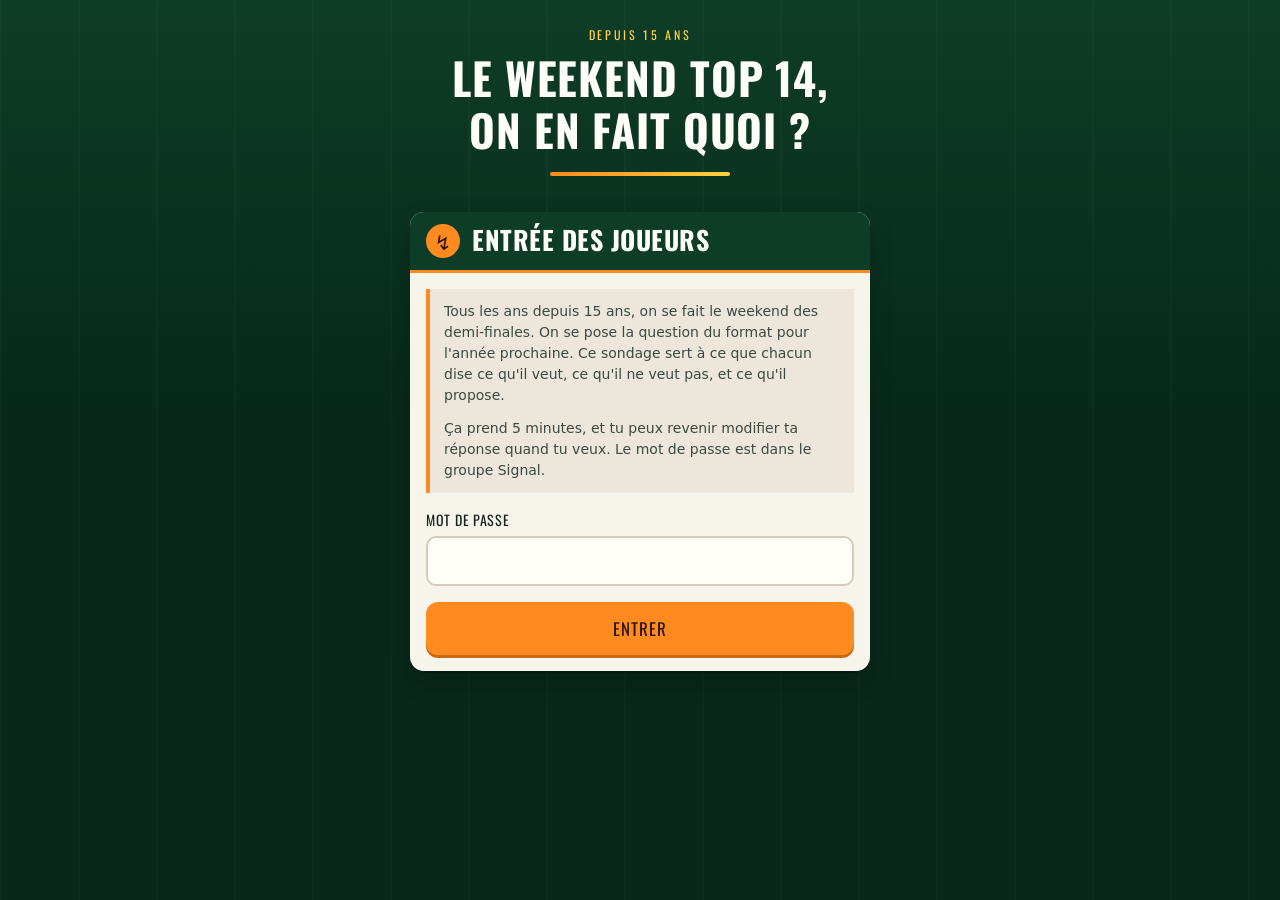
<file: index.html>
<!DOCTYPE html>
<html lang="fr">
<head>
<meta charset="utf-8">
<meta name="viewport" content="width=device-width, initial-scale=1, viewport-fit=cover">
<title>Le weekend Top 14, on en fait quoi ?</title>
<meta name="description" content="Sondage du groupe sur le format du weekend des demi-finales.">
<meta name="theme-color" content="#0e3d27">
<link rel="preconnect" href="https://fonts.googleapis.com">
<link rel="preconnect" href="https://fonts.gstatic.com" crossorigin>
<link rel="stylesheet" href="https://fonts.googleapis.com/css2?family=Oswald:wght@500;700&display=swap">
<link rel="stylesheet" href="assets/theme.css?v=2">
</head>
<body>

<div class="wrap">

  <header class="masthead">
    <div class="kicker">Depuis 15 ans</div>
    <h1>Le weekend Top&nbsp;14,<br>on en fait quoi&nbsp;?</h1>
    <div class="rule"></div>
  </header>

  <!-- ================================================== 4.0 Accueil / mdp -->
  <section id="gate" class="gate hidden">
    <div class="card">
      <header><span class="num">↯</span><h2>Entrée des joueurs</h2></header>
      <div class="body">
        <div class="howto">
          <p>Tous les ans depuis 15 ans, on se fait le weekend des demi-finales. On se pose la question du format pour l'année prochaine. Ce sondage sert à ce que chacun dise ce qu'il veut, ce qu'il ne veut pas, et ce qu'il propose.</p>
          <p>Ça prend 5 minutes, et tu peux revenir modifier ta réponse quand tu veux. Le mot de passe est dans le groupe Signal.</p>
        </div>
        <form id="gate-form" novalidate>
          <div class="field">
            <div class="lab"><label for="gate-pw">Mot de passe</label></div>
            <input type="password" id="gate-pw" autocomplete="current-password" autocapitalize="none" spellcheck="false" required>
          </div>
          <div id="gate-error" class="alert hidden"></div>
          <button type="submit" class="btn block" id="gate-submit">Entrer</button>
        </form>
      </div>
    </div>
  </section>

  <!-- ============================================================ sondage -->
  <main id="app" class="hidden">

    <div id="loading" class="spinner">Chargement des formats…</div>

    <form id="poll" class="hidden" novalidate>

      <div id="new-scenarios-banner" class="banner hidden"></div>
      <div id="prefill-notice" class="notice hidden"></div>

      <!-- 1. Identification -->
      <section class="card">
        <header><span class="num">1</span><h2>Toi, c'est qui&nbsp;?</h2></header>
        <div class="body">
          <div class="howto">
            <p>Choisis ton prénom. Si tu as déjà répondu, tes réponses précédentes se rechargent et tu peux les modifier&nbsp;: la nouvelle version remplace l'ancienne.</p>
          </div>
          <div class="field">
            <div class="lab"><label for="name">Prénom</label></div>
            <select id="name" required>
              <option value="">— choisis —</option>
            </select>
          </div>
        </div>
      </section>

      <!-- 2. Référentiel des scénarios -->
      <section class="card">
        <header><span class="num">2</span><h2>Les formats en jeu</h2></header>
        <div class="body">
          <div class="howto">
            <p>Voilà les formats dont on a parlé. Lis-les une fois, ils reviennent dans les questions suivantes. Si tu as une autre idée, ajoute-la en bas&nbsp;: elle apparaîtra pour ceux qui répondent après toi, et ceux qui ont déjà répondu seront prévenus pour donner leur avis dessus.</p>
          </div>

          <div id="scenario-list"></div>

          <div class="scenario" id="proposal-block" style="border-style:dashed">
            <div class="head">
              <div class="icon" id="proposal-icon"></div>
              <div>
                <div class="title">Autre&nbsp;: propose ton format</div>
                <div class="desc">Facultatif. Laisse vide si tu n'as rien à ajouter.</div>
              </div>
            </div>
            <div class="howto" style="margin:12px 0 0">
              <p>Donne un nom court et une phrase de description, comme les autres. Coche ensuite ce que ton format implique côté maison (deux weekends, autre date, pas de stade, activités, étranger)&nbsp;: ça sert à la question 9. Tu le noteras et lui donneras des points comme les autres.</p>
            </div>
            <div class="field" style="margin-top:12px">
              <div class="lab"><label for="prop-label">Nom court</label></div>
              <input type="text" id="prop-label" maxlength="40" placeholder="Ex. Golf + bodega">
              <div class="counter"><span id="prop-label-count">0</span>/40</div>
            </div>
            <div class="field">
              <div class="lab"><label for="prop-desc">Description en une phrase</label></div>
              <input type="text" id="prop-desc" maxlength="140" placeholder="Ex. Deux jours de golf dans les Landes, les matches à la TV le soir">
              <div class="counter"><span id="prop-desc-count">0</span>/140</div>
            </div>
            <div class="field" style="margin-bottom:0">
              <div class="lab">Ce que ton format implique</div>
              <div class="choices" id="prop-dims"></div>
            </div>
          </div>
        </div>
      </section>

      <!-- 3. Étape 1 — acceptabilité -->
      <section class="card">
        <header><span class="num">3</span><h2>Chaud ou pas chaud&nbsp;?</h2></header>
        <div class="body">
          <div class="howto">
            <p>Pour chaque format, dis à quel point tu es chaud, de 1 à 5. Un 1 veut dire «&nbsp;sans moi&nbsp;»&nbsp;: le format sera grisé à la question suivante et tu ne pourras pas lui donner de points. Sois honnête, c'est fait pour ça.</p>
          </div>
          <div id="accept-list"></div>
        </div>
      </section>

      <!-- 4. Étape 2 — points format -->
      <section class="card">
        <header><span class="num">4</span><h2>10 points sur les formats</h2></header>
        <div class="body">
          <div class="scoreboard" id="points-board">
            <span class="lab">Points restants</span>
            <span class="val" id="points-left">10</span>
          </div>
          <div class="howto">
            <p>Tu as 10 points à répartir entre les formats qui te tentent. Mets-les tous sur un seul si tu es sûr de toi, ou étale-les si tu hésites. Le total doit faire exactement 10.</p>
            <p>Mettre un 1 à la question d'avant ne donne pas plus de poids à tes autres points&nbsp;: les résultats sont pondérés.</p>
          </div>
          <div id="points-list"></div>
        </div>
      </section>

      <!-- 5. Étape 3 — ambiance -->
      <section class="card">
        <header><span class="num">5</span><h2>10 points sur l'ambiance</h2></header>
        <div class="body">
          <div class="scoreboard" id="mood-board">
            <span class="lab">Points restants</span>
            <span class="val" id="mood-left">10</span>
          </div>
          <div class="howto">
            <p>Quel que soit le format qu'on choisit, à quoi tu veux que le weekend ressemble&nbsp;? 10 points à répartir entre sport, chill, teuf, mix, ou autre chose (précise). Même règle&nbsp;: total à 10.</p>
          </div>
          <div id="mood-list"></div>
          <div class="field hidden" id="mood-other-wrap" style="margin-top:12px;margin-bottom:0">
            <div class="lab"><label for="mood-other-text">Autre, précise&nbsp;:</label></div>
            <input type="text" id="mood-other-text" maxlength="80" placeholder="Ex. culture et bonnes tables">
          </div>
        </div>
      </section>

      <!-- 6. Étape 4 — arbitrage -->
      <section class="card">
        <header><span class="num">6</span><h2>Un seul format</h2></header>
        <div class="body">
          <div class="howto">
            <p>Une seule réponse possible, pas de points, pas de nuance. C'est la question qui départage si les points sont serrés.</p>
          </div>
          <div class="field" style="margin-bottom:0">
            <div class="lab">Si on ne devait garder qu'un seul format l'année prochaine, ce serait lequel&nbsp;?</div>
            <div class="choices" id="single-pick"></div>
          </div>
        </div>
      </section>

      <!-- 7. Étape 5 — 6 Nations -->
      <section class="card">
        <header><span class="num">7</span><h2>Le 6 Nations</h2></header>
        <div class="body">
          <div class="howto">
            <p>Le weekend 6 Nations à l'étranger, on l'a évoqué sans jamais dire si c'était en remplacement du Top 14 ou en plus. Tranche.</p>
          </div>
          <div class="field" style="margin-bottom:0">
            <div class="lab">Le weekend 6 Nations à l'étranger, je le vois plutôt&nbsp;:</div>
            <div class="choices" id="six-nations"></div>
          </div>
        </div>
      </section>

      <!-- 8. Étape 6 — dates -->
      <section class="card">
        <header><span class="num">8</span><h2>Les dates</h2></header>
        <div class="body">
          <div class="howto">
            <p>Est-ce que le weekend des demi-finales est sacré, ou est-ce qu'on pourrait bouger&nbsp;? Et si tu as déjà des dates bloquées l'année prochaine (mariage, boulot, vacances), note-les.</p>
          </div>
          <div class="field">
            <div class="lab">Le weekend des demi-finales (juin) est-il une contrainte&nbsp;?</div>
            <div class="choices" id="date-constraint"></div>
          </div>
          <div class="field" style="margin-bottom:0">
            <div class="lab"><label for="date-notes">Contraintes de dates connues (mariages, boulot, etc.)</label></div>
            <input type="text" id="date-notes" maxlength="200" placeholder="Facultatif">
          </div>
        </div>
      </section>

      <!-- 9. Étape 7 — friction domestique -->
      <section class="card">
        <header><span class="num">9</span><h2>Et à la maison&nbsp;?</h2></header>
        <div class="body">
          <div class="howto">
            <p>On sait tous que le vrai arbitre n'est pas dans ce sondage. Pour chacun des changements possibles, dis si ça passe à la maison sans discussion, en négociant, ou si c'est compliqué. Ça permet de voir quels formats sont réalistes pour tout le monde, pas seulement désirables.</p>
          </div>
          <div id="family-list"></div>
        </div>
      </section>

      <!-- 10. Étape 8 — commentaire -->
      <section class="card">
        <header><span class="num">10</span><h2>Le mot de la fin</h2></header>
        <div class="body">
          <div class="howto">
            <p>Tout ce que le formulaire ne capte pas&nbsp;: une activité précise, un «&nbsp;je viens seulement si…&nbsp;», une idée de lieu, une vanne. Facultatif.</p>
          </div>
          <div class="field" style="margin-bottom:0">
            <div class="lab"><label for="comment">Idées, activités précises, conditions du type «&nbsp;je viens seulement si…&nbsp;»</label></div>
            <textarea id="comment" maxlength="1200" placeholder="Facultatif"></textarea>
          </div>
        </div>
      </section>

      <div id="form-errors" class="alert"></div>

      <button type="submit" class="btn block" id="submit-btn">Envoyer ma réponse</button>
      <p class="small" style="color:rgba(255,255,255,.6);text-align:center;margin-top:10px">
        Tu pourras revenir modifier ta réponse quand tu veux.
      </p>
    </form>

    <footer class="foot">
      <a href="results.html">Voir les résultats</a>
    </footer>
  </main>

</div>

<script src="assets/config.js"></script>
<script src="assets/api.js"></script>
<script src="assets/form.js"></script>
</body>
</html>
</file>
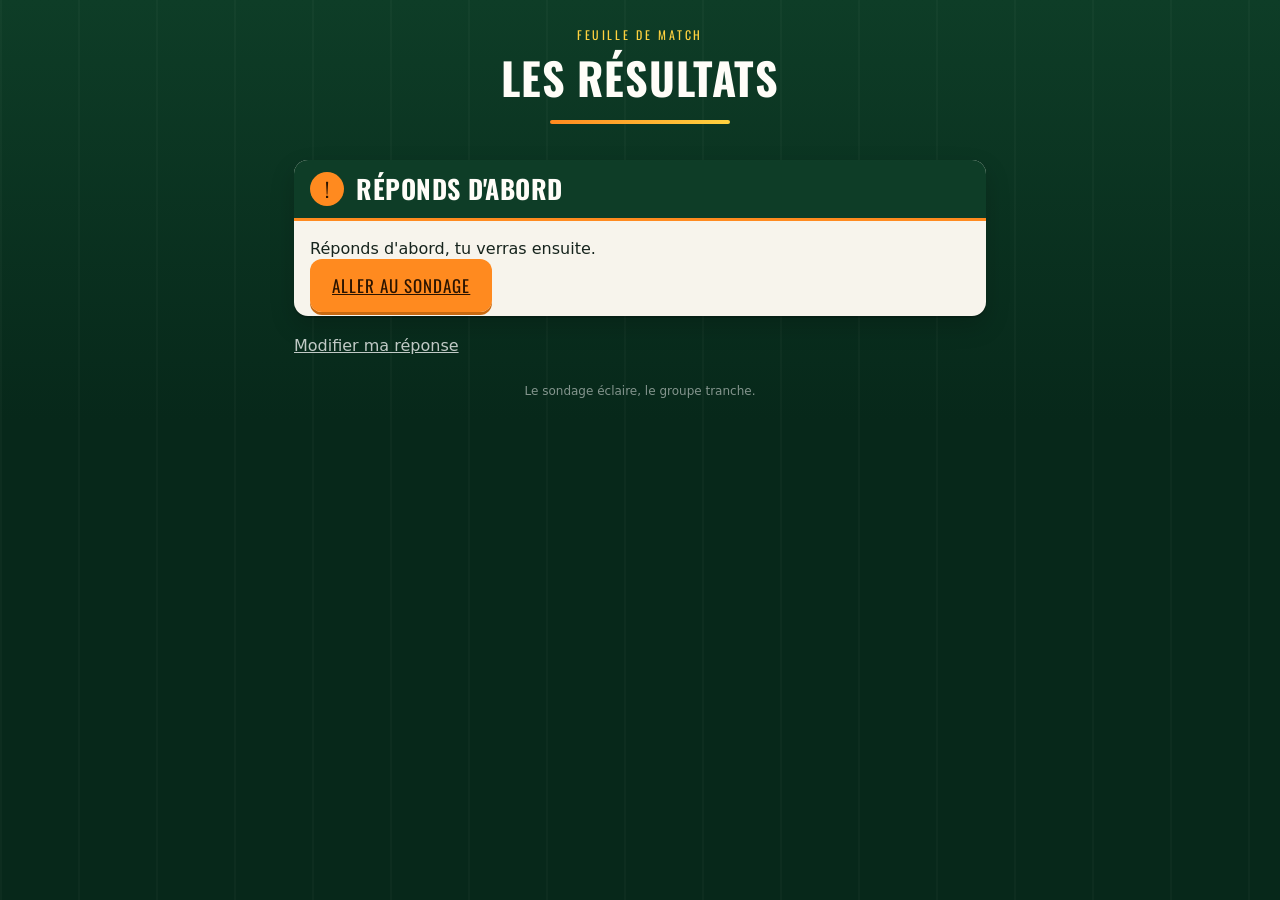
<file: results.html>
<!DOCTYPE html>
<html lang="fr">
<head>
<meta charset="utf-8">
<meta name="viewport" content="width=device-width, initial-scale=1, viewport-fit=cover">
<title>Résultats — Le weekend Top 14</title>
<meta name="theme-color" content="#0e3d27">
<link rel="preconnect" href="https://fonts.googleapis.com">
<link rel="preconnect" href="https://fonts.gstatic.com" crossorigin>
<link rel="stylesheet" href="https://fonts.googleapis.com/css2?family=Oswald:wght@500;700&display=swap">
<link rel="stylesheet" href="assets/theme.css?v=2">
</head>
<body>

<div class="wrap">

  <header class="masthead">
    <div class="kicker">Feuille de match</div>
    <h1>Les résultats</h1>
    <div class="rule"></div>
  </header>

  <!-- mot de passe -->
  <section id="gate" class="gate hidden">
    <div class="card">
      <header><span class="num">↯</span><h2>Entrée des joueurs</h2></header>
      <div class="body">
        <div class="howto"><p>Le mot de passe est dans le groupe Signal.</p></div>
        <form id="gate-form" novalidate>
          <div class="field">
            <div class="lab"><label for="gate-pw">Mot de passe</label></div>
            <input type="password" id="gate-pw" autocomplete="current-password" autocapitalize="none" spellcheck="false" required>
          </div>
          <div id="gate-error" class="alert hidden"></div>
          <button type="submit" class="btn block" id="gate-submit">Entrer</button>
        </form>
      </div>
    </div>
  </section>

  <main id="app" class="hidden">

    <!-- barrière de politesse : on répond d'abord -->
    <section id="not-voted" class="card hidden">
      <header><span class="num">!</span><h2>Réponds d'abord</h2></header>
      <div class="body">
        <p>Réponds d'abord, tu verras ensuite.</p>
        <a class="btn" href="index.html">Aller au sondage</a>
      </div>
    </section>

    <div id="loading" class="spinner">Chargement des réponses…</div>
    <div id="error" class="alert hidden"></div>

    <div id="results" class="hidden"></div>

    <div class="toolbar">
      <button type="button" class="btn ghost" id="refresh">Rafraîchir</button>
      <a href="index.html" style="color:rgba(255,255,255,.75)">Modifier ma réponse</a>
    </div>

    <footer class="foot">Le sondage éclaire, le groupe tranche.</footer>
  </main>

</div>

<script src="assets/config.js"></script>
<script src="assets/api.js"></script>
<script src="assets/results.js"></script>
</body>
</html>
</file>
<file: assets/theme.css>
/* weekendtop14 — thème « feuille de match » */

:root {
  --pitch: #0e3d27;
  --pitch-deep: #07281a;
  --pitch-light: #17553a;
  --card: #f7f4ec;
  --card-alt: #ece7da;
  --ink: #16241d;
  --ink-soft: #5a6a61;
  --accent: #ff8a1f;
  --accent-2: #ffd23f;
  --white: #fffdf8;
  --veto: #c0392b;
  --ok: #2e9e5b;
  --line: rgba(255, 255, 255, 0.16);
  --radius: 14px;
  --shadow: 0 2px 0 rgba(0, 0, 0, 0.18), 0 10px 24px rgba(0, 0, 0, 0.18);

  --s1: #c0392b;
  --s2: #e07b39;
  --s3: #d9b44a;
  --s4: #7cae4e;
  --s5: #2e9e5b;

  /* Repli sur des polices réellement présentes sur iOS et macOS, et qui
     couvrent les accents : Haettenschweiler n'existe que sous Windows. */
  --display: "Oswald", "Arial Narrow", "Helvetica Neue", Helvetica, Arial, system-ui, sans-serif;
  --body: system-ui, -apple-system, "Segoe UI", Roboto, "Helvetica Neue", Arial, sans-serif;
}

* { box-sizing: border-box; }

html { -webkit-text-size-adjust: 100%; }

body {
  margin: 0;
  font-family: var(--body);
  font-size: 16px;
  line-height: 1.5;
  color: var(--ink);
  background: var(--pitch-deep);
  /* Lignes de touche discrètes en fond. Pas de background-attachment: fixed,
     qui saccade ou se replie mal sur iOS Safari. */
  background-image:
    repeating-linear-gradient(90deg, rgba(255, 255, 255, 0.025) 0 2px, transparent 2px 78px),
    linear-gradient(180deg, var(--pitch) 0%, var(--pitch-deep) 420px);
  background-repeat: repeat, no-repeat;
  background-color: var(--pitch-deep);
}

.wrap {
  max-width: 720px;
  margin: 0 auto;
  padding: 0 14px 96px;
}

/* ------------------------------------------------------------ typographie */

h1, h2, h3, .display {
  font-family: var(--display);
  font-weight: 700;
  text-transform: uppercase;
  letter-spacing: 0.02em;
  /* 1.05 rognait l'accent des capitales : É, È et À dépassaient du bloc. */
  line-height: 1.18;
  margin: 0;
}

h1 { font-size: clamp(28px, 8vw, 44px); }
h2 { font-size: clamp(20px, 5.5vw, 26px); }
h3 { font-size: 17px; letter-spacing: 0.04em; }

p { margin: 0 0 12px; }
a { color: var(--accent); }

.muted { color: var(--ink-soft); }
.small { font-size: 13px; }

/* ------------------------------------------------------------- en-tête */

.masthead {
  padding: 26px 0 18px;
  color: var(--white);
  text-align: center;
}

.masthead .kicker {
  font-family: var(--display);
  text-transform: uppercase;
  letter-spacing: 0.22em;
  font-size: 12px;
  color: var(--accent-2);
  margin-bottom: 8px;
}

.masthead h1 { color: var(--white); }

.masthead .sub {
  color: rgba(255, 255, 255, 0.72);
  font-size: 14px;
  margin-top: 10px;
}

.rule {
  height: 4px;
  margin: 16px auto 0;
  max-width: 180px;
  background: linear-gradient(90deg, var(--accent), var(--accent-2));
  border-radius: 2px;
}

/* --------------------------------------------------------------- cartes */

.card {
  background: var(--card);
  border-radius: var(--radius);
  box-shadow: var(--shadow);
  margin: 18px 0;
  overflow: hidden;
}

.card > header {
  background: var(--pitch);
  color: var(--white);
  padding: 12px 16px;
  display: flex;
  align-items: center;
  gap: 12px;
  border-bottom: 3px solid var(--accent);
}

.card > header .num {
  font-family: var(--display);
  font-size: 20px;
  background: var(--accent);
  color: #2b1400;
  width: 34px;
  height: 34px;
  border-radius: 50%;
  display: grid;
  place-items: center;
  flex: 0 0 34px;
}

.card > header h2 { color: var(--white); }

.card .body { padding: 16px; }

.howto {
  background: var(--card-alt);
  border-left: 4px solid var(--accent);
  padding: 12px 14px;
  font-size: 14px;
  color: #3b4a42;
  margin: 0 0 16px;
}

.howto p:last-child { margin-bottom: 0; }

/* ---------------------------------------------------------- formulaires */

label { display: block; }

.field { margin-bottom: 16px; }

.field > .lab {
  font-family: var(--display);
  text-transform: uppercase;
  letter-spacing: 0.05em;
  font-size: 14px;
  margin-bottom: 6px;
}

input[type="text"],
input[type="password"],
input[type="number"],
select,
textarea {
  width: 100%;
  font: inherit;
  color: var(--ink);
  background: var(--white);
  border: 2px solid #d4cdbc;
  border-radius: 10px;
  padding: 11px 12px;
}

textarea { min-height: 96px; resize: vertical; }

input:focus, select:focus, textarea:focus, button:focus-visible {
  outline: 3px solid var(--accent);
  outline-offset: 1px;
}

.counter { font-size: 12px; color: var(--ink-soft); text-align: right; margin-top: 4px; }

/* boutons radio en « chips » */

.choices { display: flex; flex-direction: column; gap: 8px; }

.choice {
  display: flex;
  align-items: flex-start;
  gap: 10px;
  background: var(--white);
  border: 2px solid #ddd6c6;
  border-radius: 10px;
  padding: 11px 12px;
  cursor: pointer;
}

.choice input { margin: 3px 0 0; flex: 0 0 auto; accent-color: var(--pitch); width: 18px; height: 18px; }
.choice:has(input:checked) { border-color: var(--pitch); background: #eef6f1; }
.choice .txt { font-size: 15px; }

/* -------------------------------------------------------- boutons */

.btn {
  font-family: var(--display);
  text-transform: uppercase;
  letter-spacing: 0.06em;
  font-size: 17px;
  border: none;
  border-radius: 12px;
  padding: 14px 22px;
  background: var(--accent);
  color: #2b1400;
  cursor: pointer;
  box-shadow: 0 3px 0 #c96a12;
}

.btn:active { transform: translateY(2px); box-shadow: 0 1px 0 #c96a12; }
.btn[disabled] { opacity: 0.5; cursor: not-allowed; box-shadow: none; }
.btn.ghost { background: transparent; color: var(--white); border: 2px solid var(--line); box-shadow: none; }
.btn.block { width: 100%; }

.btn-link {
  background: none; border: none; padding: 0;
  font: inherit; color: var(--pitch); text-decoration: underline; cursor: pointer;
}

/* -------------------------------------------------- scénarios & ballons */

.scenario {
  border: 2px solid #e0d9c8;
  border-radius: 12px;
  padding: 12px;
  margin-bottom: 12px;
  background: var(--white);
}

.scenario.vetoed { background: #f4eae8; border-color: #e0c2bd; }
.scenario.disabled { opacity: 0.55; }

.scenario .head { display: flex; gap: 10px; align-items: flex-start; }
.scenario .icon { flex: 0 0 34px; width: 34px; height: 34px; color: var(--pitch); }
.scenario .title { font-family: var(--display); font-size: 18px; text-transform: uppercase; }
.scenario .desc { font-size: 14px; color: #4a5852; margin-top: 2px; }

.tag {
  display: inline-block;
  font-size: 11px;
  text-transform: uppercase;
  letter-spacing: 0.08em;
  background: var(--pitch);
  color: var(--white);
  border-radius: 999px;
  padding: 2px 9px;
  margin-top: 6px;
}

.tag.new { background: var(--accent); color: #2b1400; }

.ball-scale {
  display: flex;
  gap: 6px;
  margin-top: 12px;
}

.ball-btn {
  flex: 1 1 0;
  background: none;
  border: 2px solid #ded7c6;
  border-radius: 10px;
  padding: 7px 2px 5px;
  cursor: pointer;
  display: flex;
  flex-direction: column;
  align-items: center;
  gap: 3px;
  min-width: 0;
}

.ball-btn svg { width: 30px; height: 21px; display: block; }
.ball-btn .ball-fill { fill: #e6e0d0; transition: fill 0.12s; }
.ball-btn .ball-seam { stroke: rgba(0, 0, 0, 0.28); stroke-width: 1.6; fill: none; }
.ball-btn .n { font-family: var(--display); font-size: 13px; color: var(--ink-soft); }

.ball-btn[aria-pressed="true"] { border-color: var(--ink); background: #fff; }
.ball-btn[aria-pressed="true"] .n { color: var(--ink); }
.ball-btn[data-v="1"][aria-pressed="true"] .ball-fill { fill: var(--s1); }
.ball-btn[data-v="2"][aria-pressed="true"] .ball-fill { fill: var(--s2); }
.ball-btn[data-v="3"][aria-pressed="true"] .ball-fill { fill: var(--s3); }
.ball-btn[data-v="4"][aria-pressed="true"] .ball-fill { fill: var(--s4); }
.ball-btn[data-v="5"][aria-pressed="true"] .ball-fill { fill: var(--s5); }

.anchor-legend {
  font-size: 12px;
  color: var(--ink-soft);
  display: flex;
  justify-content: space-between;
  margin-top: 4px;
}

.anchor-live {
  font-size: 13px;
  font-weight: 600;
  margin-top: 6px;
  min-height: 20px;
}

/* ------------------------------------------------------ tableau de points */

.scoreboard {
  position: sticky;
  top: 0;
  z-index: 20;
  background: var(--pitch-deep);
  color: var(--white);
  border-radius: 0 0 12px 12px;
  padding: 10px 14px;
  display: flex;
  align-items: center;
  justify-content: space-between;
  gap: 10px;
  box-shadow: 0 6px 14px rgba(0, 0, 0, 0.3);
  border: 2px solid var(--accent);
  border-top: none;
  margin: -16px -16px 16px;
}

.scoreboard .lab {
  font-family: var(--display);
  text-transform: uppercase;
  letter-spacing: 0.1em;
  font-size: 12px;
  color: var(--accent-2);
}

.scoreboard .val {
  font-family: var(--display);
  font-size: 30px;
  line-height: 1;
  font-variant-numeric: tabular-nums;
}

.scoreboard.over .val { color: var(--veto); }
.scoreboard.done .val { color: var(--accent-2); }

.pointer {
  display: flex;
  align-items: center;
  gap: 8px;
  margin-top: 10px;
  padding-top: 10px;
  border-top: 1px dashed #ddd6c6;
}

.pointer .pt-label { font-size: 13px; color: var(--ink-soft); flex: 1 1 auto; }

.stepper { display: flex; align-items: center; gap: 6px; }

.stepper button {
  width: 40px; height: 40px;
  font-family: var(--display); font-size: 22px; line-height: 1;
  border: 2px solid var(--pitch);
  background: var(--white);
  color: var(--pitch);
  border-radius: 10px;
  cursor: pointer;
}

.stepper button[disabled] { opacity: 0.35; cursor: not-allowed; }

.stepper .v {
  font-family: var(--display);
  font-size: 22px;
  width: 34px;
  text-align: center;
  font-variant-numeric: tabular-nums;
}

.stepper .v.zero { color: #b9b2a1; }

/* ------------------------------------------------------------- bandeaux */

.banner {
  background: var(--accent-2);
  color: #3a2a00;
  border-radius: var(--radius);
  padding: 13px 15px;
  margin: 16px 0;
  font-size: 14px;
  border-left: 6px solid var(--accent);
}

.banner strong { display: block; font-family: var(--display); text-transform: uppercase; font-size: 15px; }

.alert {
  background: #fdecea;
  border-left: 6px solid var(--veto);
  color: #7b241c;
  border-radius: 10px;
  padding: 12px 14px;
  margin: 12px 0;
  font-size: 14px;
}

.alert ul { margin: 6px 0 0; padding-left: 18px; }
.alert:empty { display: none; }

.notice {
  background: #eaf5ee;
  border-left: 6px solid var(--ok);
  color: #1e5b38;
  border-radius: 10px;
  padding: 12px 14px;
  margin: 12px 0;
  font-size: 14px;
}

/* --------------------------------------------------------------- gate */

.gate { max-width: 460px; margin: 0 auto; }

/* -------------------------------------------------------------- résultats */

.tablewrap { overflow-x: auto; -webkit-overflow-scrolling: touch; margin: 0 -16px; padding: 0 16px; }

table.grid {
  border-collapse: collapse;
  font-size: 13px;
  width: 100%;
  min-width: 420px;
}

table.grid th, table.grid td {
  border: 1px solid #ddd6c6;
  padding: 6px 8px;
  text-align: center;
  white-space: nowrap;
}

table.grid th {
  background: var(--card-alt);
  font-family: var(--display);
  text-transform: uppercase;
  font-size: 12px;
  letter-spacing: 0.04em;
}

table.grid td.row-head, table.grid th.row-head {
  text-align: left;
  font-weight: 600;
  white-space: normal;
  min-width: 150px;
  background: var(--card-alt);
}

td.v1 { background: var(--s1); color: #fff; }
td.v2 { background: var(--s2); color: #fff; }
td.v3 { background: var(--s3); color: #3a2f00; }
td.v4 { background: var(--s4); color: #12300f; }
td.v5 { background: var(--s5); color: #fff; }
td.na { background: #e8e4d9; color: #98917f; font-size: 11px; }

td.f-easy { background: #d8f0e0; }
td.f-negotiate { background: #fdf0cf; }
td.f-hard { background: #f7d7d2; }
td.f-na { background: #e8e4d9; color: #98917f; }

table.rank { width: 100%; border-collapse: collapse; font-size: 14px; }
table.rank th, table.rank td { padding: 9px 8px; border-bottom: 1px solid #e2dbca; text-align: right; }
table.rank th { font-family: var(--display); text-transform: uppercase; font-size: 12px; text-align: right; }
table.rank th:first-child, table.rank td:first-child { text-align: left; }
table.rank td:nth-child(2) { text-align: left; width: 45%; }
table.rank td.pos { font-family: var(--display); font-size: 18px; width: 34px; text-align: center; }
table.rank tr.top td { background: #f0e6cf; }
table.rank td.num { font-variant-numeric: tabular-nums; }

.bar {
  height: 8px;
  background: var(--accent);
  border-radius: 4px;
  display: inline-block;
  vertical-align: middle;
  min-width: 2px;
}

.legend { font-size: 12px; color: var(--ink-soft); margin-top: 10px; }

.chips { display: flex; flex-wrap: wrap; gap: 6px; margin-top: 8px; }

.chip {
  font-size: 12px;
  background: var(--card-alt);
  border: 1px solid #d8d1bf;
  border-radius: 999px;
  padding: 3px 10px;
}

.chip.done { background: #d8f0e0; border-color: #a8d8ba; }
.chip.todo { background: #f2ede0; color: #8a8371; }

.quote {
  background: var(--white);
  border-left: 4px solid var(--pitch-light);
  border-radius: 0 8px 8px 0;
  padding: 10px 12px;
  margin-bottom: 10px;
  font-size: 14px;
}

.quote .who {
  font-family: var(--display);
  text-transform: uppercase;
  font-size: 12px;
  letter-spacing: 0.06em;
  color: var(--pitch);
  display: block;
}

.count-line {
  display: flex;
  align-items: center;
  gap: 10px;
  padding: 6px 0;
  border-bottom: 1px solid #e6dfce;
  font-size: 14px;
}

.count-line .lab { flex: 1 1 auto; }
.count-line .n { font-family: var(--display); font-size: 18px; min-width: 26px; text-align: right; }

.toolbar {
  display: flex;
  gap: 10px;
  align-items: center;
  justify-content: space-between;
  flex-wrap: wrap;
  margin: 12px 0 4px;
}

.spinner { text-align: center; color: rgba(255, 255, 255, 0.7); padding: 40px 0; }

footer.foot {
  color: rgba(255, 255, 255, 0.5);
  font-size: 12px;
  text-align: center;
  padding: 20px 0 0;
}

.hidden { display: none !important; }

@media (max-width: 420px) {
  .ball-btn svg { width: 26px; height: 18px; }
  .card .body { padding: 13px; }
}
</file>
